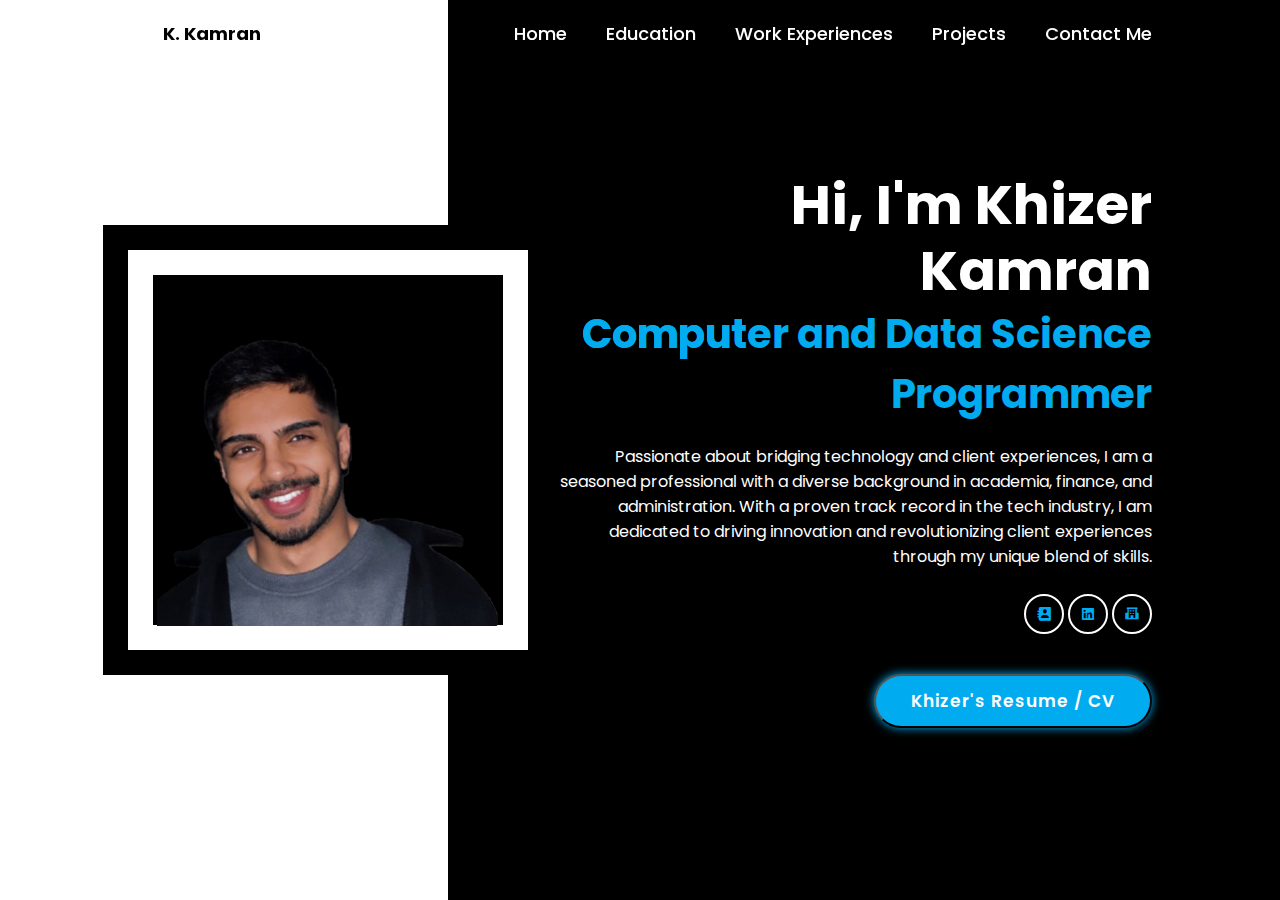
<file: index.html>
<!DOCTYPE html>

<html lang="en">
    <head>
        <meta charset="UTF-8">
        <meta http-equiv="X-UA-Compatible" content="IE=edge">
        <meta name="viewport" content="width=device-width, initial-scale=1.0">
        <link href="https://cdn.jsdelivr.net/npm/bootstrap@5.2.3/dist/css/bootstrap.min.css" rel="stylesheet" integrity="sha384-rbsA2VBKQhggwzxH7pPCaAqO46MgnOM80zW1RWuH61DGLwZJEdK2Kadq2F9CUG65" crossorigin="anonymous">
        <script src="https://cdn.jsdelivr.net/npm/bootstrap@5.2.3/dist/js/bootstrap.bundle.min.js" integrity="sha384-kenU1KFdBIe4zVF0s0G1M5b4hcpxyD9F7jL+jjXkk+Q2h455rYXK/7HAuoJl+0I4" crossorigin="anonymous"></script>
        <link href="styles.css" rel="stylesheet">
        <link href="https://unpkg.com/boxicons@2.1.4/css/boxicons.min.css" rel="stylesheet">
        <title>Khizer Kamran's Computer and Data Science Portfolio</title>
    </head>
    <body>
        <header class="header">
            <a href="index.html" class="logo">K. Kamran</a>

            <nav class="navbar">
                <a href="index.html">Home</a>
                <a href="ed.html">Education</a>
                <a href="we.html">Work Experiences</a>
                <a href="p.html">Projects</a>
                <a href="cm.html">Contact Me</a>
            </nav>
        </header>

        <section class="home">
            <div class="home-image">
                <img src="img.png" alt="">
            </div>
            <div class="home-content">
                <h1>Hi, I'm Khizer Kamran</h1>
                <h3>Computer and Data Science Programmer</h3>
                <p>Passionate about bridging technology and client experiences, I am a seasoned professional with a diverse background in academia, finance, and administration. With a proven track record in the tech industry, I am dedicated to driving innovation and revolutionizing client experiences through my unique blend of skills.</p>

                <div class="home-sci">
                    <a href="cm.html" target="_blank"><i class="bx bxs-contact"></i></a>
                    <a href="https://www.linkedin.com/in/khizer-kamran/" target="_blank"><i class="bx bxl-linkedin-square"></i></a>
                    <a href="https://contacts.ucalgary.ca/info/cpsc/profiles/1-10520661" target="_blank"><i class="bx bxs-school"></i></a>
                </div>
                <button type="submit" class="btn" onclick="window.open('https://drive.google.com/file/d/1tcAn1qUkFtN829KNGlSLjPMHKMQe2ibG/view?usp=sharing')">Khizer's Resume / CV</button>
            </div>
        </section>
    </body>
</html>
</file>
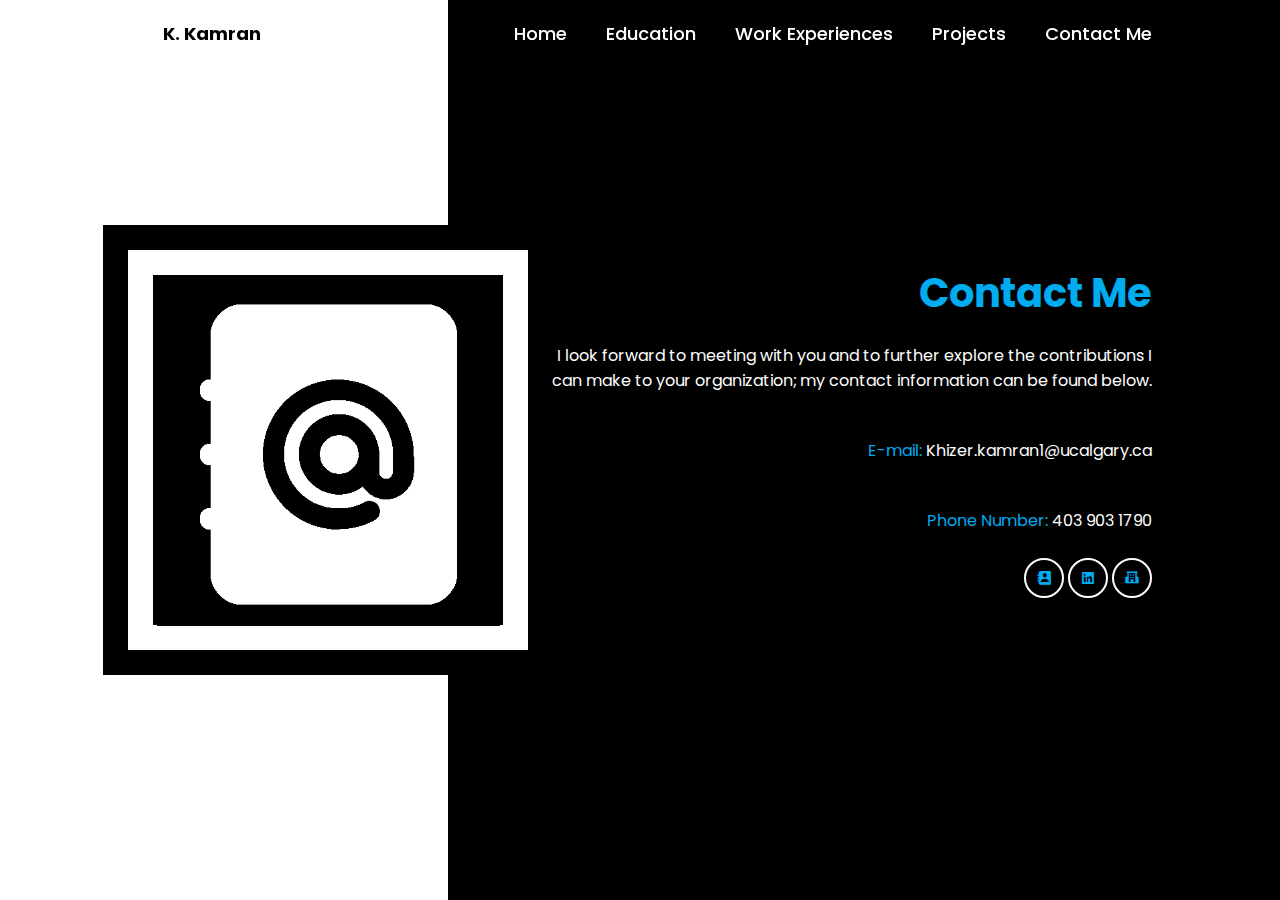
<file: cm.html>
<!DOCTYPE html>

<html lang="en">
    <head>
        <meta charset="UTF-8">
        <meta http-equiv="X-UA-Compatible" content="IE=edge">
        <meta name="viewport" content="width=device-width, initial-scale=1.0">
        <link href="https://cdn.jsdelivr.net/npm/bootstrap@5.2.3/dist/css/bootstrap.min.css" rel="stylesheet" integrity="sha384-rbsA2VBKQhggwzxH7pPCaAqO46MgnOM80zW1RWuH61DGLwZJEdK2Kadq2F9CUG65" crossorigin="anonymous">
        <script src="https://cdn.jsdelivr.net/npm/bootstrap@5.2.3/dist/js/bootstrap.bundle.min.js" integrity="sha384-kenU1KFdBIe4zVF0s0G1M5b4hcpxyD9F7jL+jjXkk+Q2h455rYXK/7HAuoJl+0I4" crossorigin="anonymous"></script>
        <link href="styles.css" rel="stylesheet">
        <link href="https://unpkg.com/boxicons@2.1.4/css/boxicons.min.css" rel="stylesheet">
        <title>Khizer Kamran's Computer and Data Science Portfolio</title>
    </head>
    <body>
        <header class="header">
            <a href="index.html" class="logo">K. Kamran</a>

            <nav class="navbar">
                <a href="index.html">Home</a>
                <a href="ed.html">Education</a>
                <a href="we.html">Work Experiences</a>
                <a href="p.html">Projects</a>
                <a href="cm.html">Contact Me</a>
            </nav>
        </header>

        <section class="home">
            <div class="home-image">
                <img src="cm.png" alt="">
            </div>
            <div class="home-content">
                <h3>Contact Me</h3>
                <p>I look forward to meeting with you and to further explore the contributions I can make to your organization; my contact information can be found below.</p>
                <br>
                <p><FONT COLOR="#00abf0">E-mail:</FONT> Khizer.kamran1@ucalgary.ca</FONT></p>
                <br>
                <p><FONT COLOR="#00abf0">Phone Number: </FONT>403 903 1790</p>
                <div class="home-sci">
                    <a href="cm.html" target="_blank"><i class="bx bxs-contact"></i></a>
                    <a href="https://www.linkedin.com/in/khizer-kamran/" target="_blank"><i class="bx bxl-linkedin-square"></i></a>
                    <a href="https://contacts.ucalgary.ca/info/cpsc/profiles/1-10520661" target="_blank"><i class="bx bxs-school"></i></a>
                </div>
            </div>
        </section>
    </body>
</html>
</file>
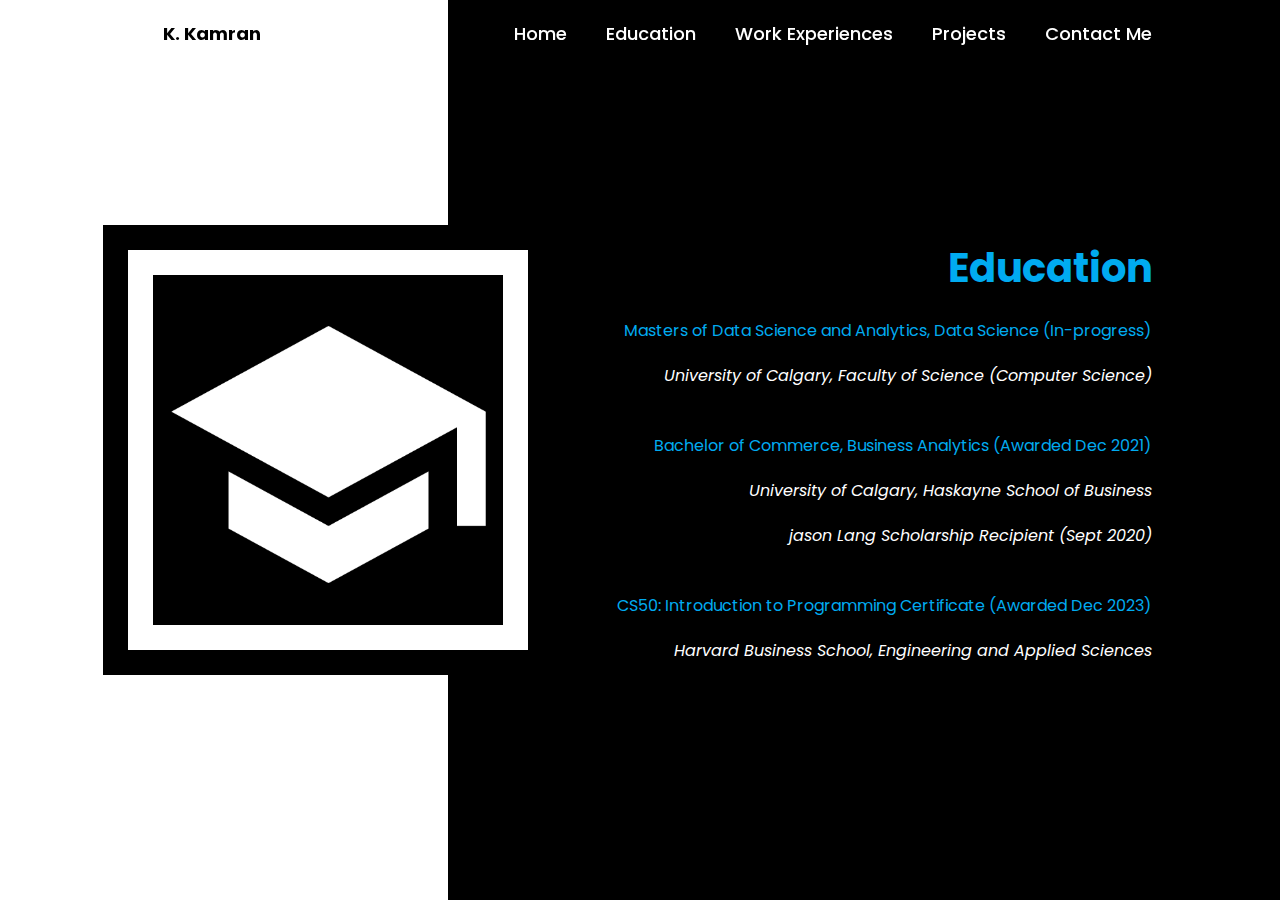
<file: ed.html>
<!DOCTYPE html>

<html lang="en">
    <head>
        <meta charset="UTF-8">
        <meta http-equiv="X-UA-Compatible" content="IE=edge">
        <meta name="viewport" content="width=device-width, initial-scale=1.0">
        <link href="https://cdn.jsdelivr.net/npm/bootstrap@5.2.3/dist/css/bootstrap.min.css" rel="stylesheet" integrity="sha384-rbsA2VBKQhggwzxH7pPCaAqO46MgnOM80zW1RWuH61DGLwZJEdK2Kadq2F9CUG65" crossorigin="anonymous">
        <script src="https://cdn.jsdelivr.net/npm/bootstrap@5.2.3/dist/js/bootstrap.bundle.min.js" integrity="sha384-kenU1KFdBIe4zVF0s0G1M5b4hcpxyD9F7jL+jjXkk+Q2h455rYXK/7HAuoJl+0I4" crossorigin="anonymous"></script>
        <link href="styles.css" rel="stylesheet">
        <link href="https://unpkg.com/boxicons@2.1.4/css/boxicons.min.css" rel="stylesheet">
        <title>Khizer Kamran's Computer and Data Science Portfolio</title>
    </head>
    <body>
        <header class="header">
            <a href="index.html" class="logo">K. Kamran</a>

            <nav class="navbar">
                <a href="index.html">Home</a>
                <a href="ed.html">Education</a>
                <a href="we.html">Work Experiences</a>
                <a href="p.html">Projects</a>
                <a href="cm.html">Contact Me</a>
            </nav>
        </header>

        <section class="home">
            <div class="home-image">
                <img src="education.png" alt="">
            </div>
            <div class="home-content">
                <h3>Education</h3>
                <p><FONT COLOR="#00abf0">Masters of Data Science and Analytics, Data Science (In-progress)</FONT></p>
                <p><em>University of Calgary, Faculty of Science (Computer Science)</em></p>
                <br>
                <p><FONT COLOR="#00abf0">Bachelor of Commerce, Business Analytics (Awarded Dec 2021)</FONT></p>
                <p><em>University of Calgary, Haskayne School of Business</em></p>
                <p><em>jason Lang Scholarship Recipient (Sept 2020)</em></p>
                <br>
                <p><FONT COLOR="#00abf0">CS50: Introduction to Programming Certificate (Awarded Dec 2023)</FONT></p>
                <p><em>Harvard Business School, Engineering and Applied Sciences</em></p>
            </div>
        </section>
    </body>
</html>
</file>
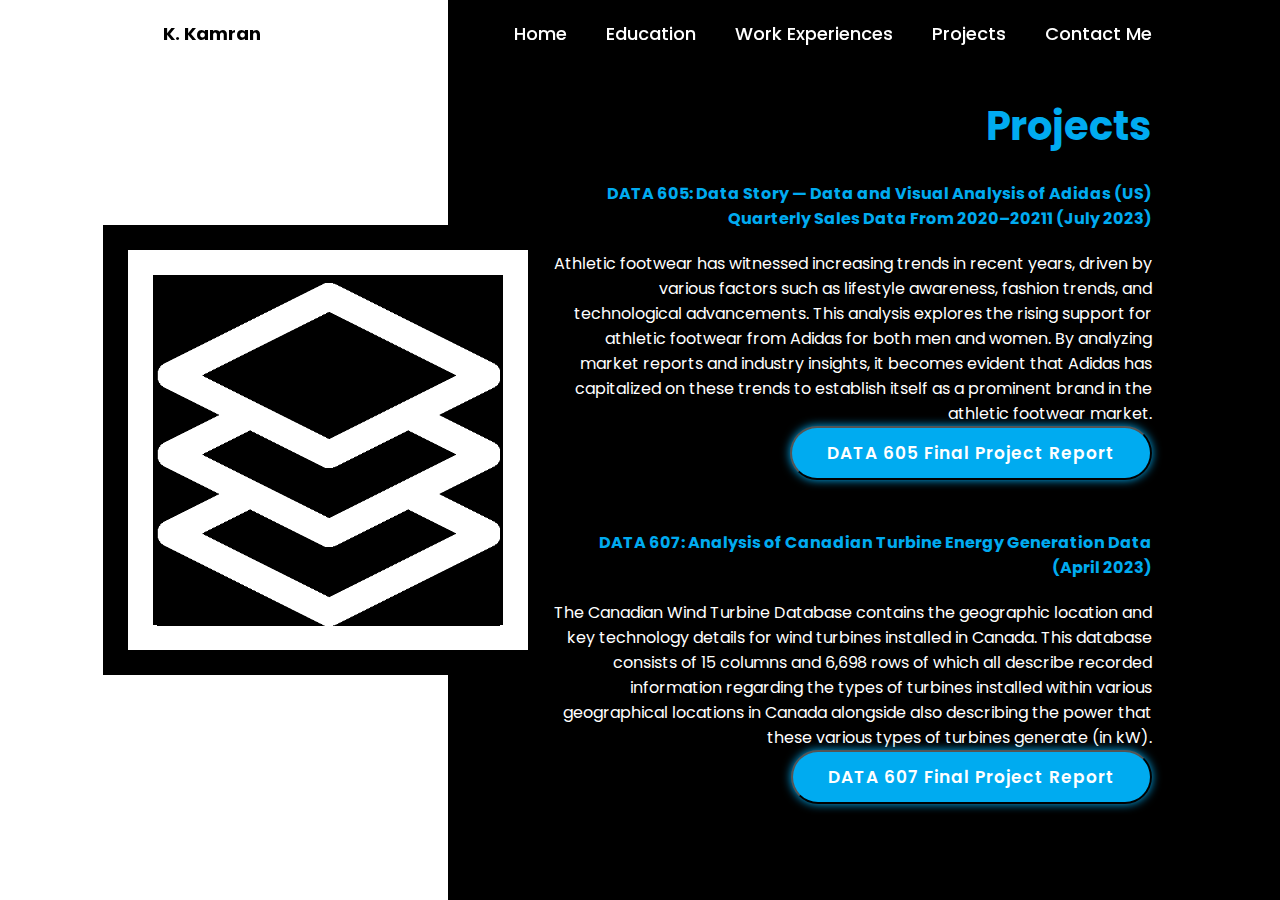
<file: p.html>
<!DOCTYPE html>

<html lang="en">
    <head>
        <meta charset="UTF-8">
        <meta http-equiv="X-UA-Compatible" content="IE=edge">
        <meta name="viewport" content="width=device-width, initial-scale=1.0">
        <link href="https://cdn.jsdelivr.net/npm/bootstrap@5.2.3/dist/css/bootstrap.min.css" rel="stylesheet" integrity="sha384-rbsA2VBKQhggwzxH7pPCaAqO46MgnOM80zW1RWuH61DGLwZJEdK2Kadq2F9CUG65" crossorigin="anonymous">
        <script src="https://cdn.jsdelivr.net/npm/bootstrap@5.2.3/dist/js/bootstrap.bundle.min.js" integrity="sha384-kenU1KFdBIe4zVF0s0G1M5b4hcpxyD9F7jL+jjXkk+Q2h455rYXK/7HAuoJl+0I4" crossorigin="anonymous"></script>
        <link href="styles.css" rel="stylesheet">
        <link href="https://unpkg.com/boxicons@2.1.4/css/boxicons.min.css" rel="stylesheet">
        <title>Khizer Kamran's Computer and Data Science Portfolio</title>
    </head>
    <body>
        <header class="header">
            <a href="index.html" class="logo">K. Kamran</a>

            <nav class="navbar">
                <a href="index.html">Home</a>
                <a href="ed.html">Education</a>
                <a href="we.html">Work Experiences</a>
                <a href="p.html">Projects</a>
                <a href="cm.html">Contact Me</a>
            </nav>
        </header>

        <section class="home">
            <div class="home-image">
                <img src="p.png" alt="">
            </div>
            <div class="home-content">
                <h3>Projects</h3>
                <br>
                <h4><FONT COLOR="#00abf0">DATA 605: Data Story — Data and Visual Analysis of Adidas (US) Quarterly Sales Data From 2020–20211 (July 2023)</FONT></h4>
                <p>Athletic footwear has witnessed increasing trends in recent years, driven by various factors such as lifestyle awareness, fashion trends, and technological advancements. This analysis explores the rising support for athletic footwear from Adidas for both men and women. By analyzing market reports and industry insights, it becomes evident that Adidas has capitalized on these trends to establish itself as a prominent brand in the athletic footwear market.</p>
                <button type="submit" class="btn" onclick="window.open('https://medium.com/@kizrealsmooth/data-story-data-and-visual-analysis-of-adidas-usa-quarterly-sales-data-from-2020-2021-e0f102ec4caa')">DATA 605 Final Project Report</button>
                <br>
                <br>
                <br>
                <h4><FONT COLOR="#00abf0">DATA 607: Analysis of Canadian Turbine Energy Generation Data (April 2023)</FONT></h4>
                <p>The Canadian Wind Turbine Database contains the geographic location and key technology details for wind turbines installed in Canada. This database consists of 15 columns and 6,698 rows of which all describe recorded information regarding the types of turbines installed within various geographical locations in Canada alongside also describing the power that these various types of turbines generate (in kW).</p>
                <button type="submit" class="btn" onclick="window.open('https://colab.research.google.com/drive/17_8iqVcYOCe2qcnpGpcw0IFPQ3-YddsD')">DATA 607 Final Project Report</button>
                </div>
        </section>
    </body>
</html>
</file>
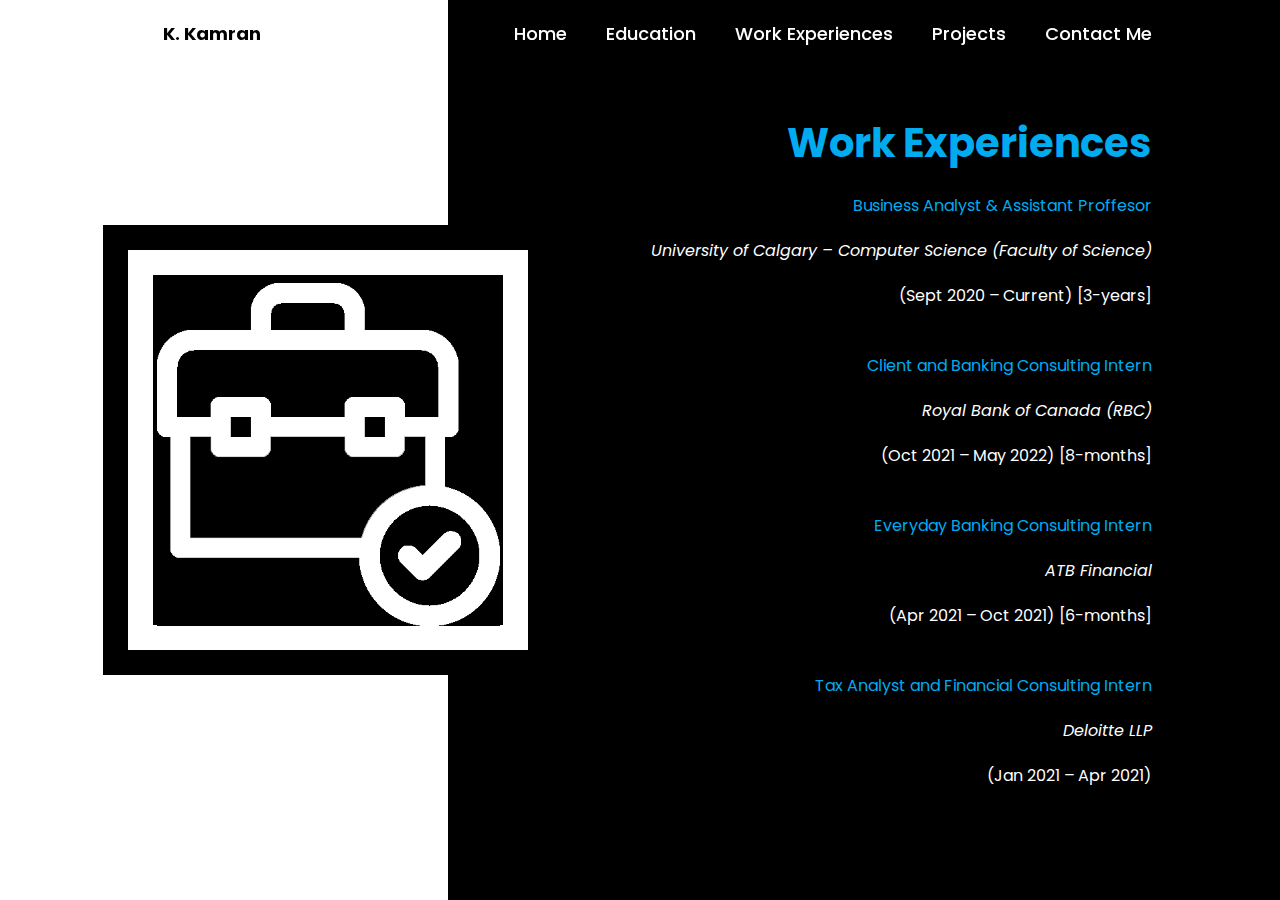
<file: we.html>
<!DOCTYPE html>

<html lang="en">
    <head>
        <meta charset="UTF-8">
        <meta http-equiv="X-UA-Compatible" content="IE=edge">
        <meta name="viewport" content="width=device-width, initial-scale=1.0">
        <link href="https://cdn.jsdelivr.net/npm/bootstrap@5.2.3/dist/css/bootstrap.min.css" rel="stylesheet" integrity="sha384-rbsA2VBKQhggwzxH7pPCaAqO46MgnOM80zW1RWuH61DGLwZJEdK2Kadq2F9CUG65" crossorigin="anonymous">
        <script src="https://cdn.jsdelivr.net/npm/bootstrap@5.2.3/dist/js/bootstrap.bundle.min.js" integrity="sha384-kenU1KFdBIe4zVF0s0G1M5b4hcpxyD9F7jL+jjXkk+Q2h455rYXK/7HAuoJl+0I4" crossorigin="anonymous"></script>
        <link href="styles.css" rel="stylesheet">
        <link href="https://unpkg.com/boxicons@2.1.4/css/boxicons.min.css" rel="stylesheet">
        <title>Khizer Kamran's Computer and Data Science Portfolio</title>
    </head>
    <body>
        <header class="header">
            <a href="index.html" class="logo">K. Kamran</a>

            <nav class="navbar">
                <a href="index.html">Home</a>
                <a href="ed.html">Education</a>
                <a href="we.html">Work Experiences</a>
                <a href="p.html">Projects</a>
                <a href="cm.html">Contact Me</a>
            </nav>
        </header>

        <section class="home">
            <div class="home-image">
                <img src="job.png" alt="">
            </div>
            <div class="home-content">
                <h3>Work Experiences</h3>
                <div class="home-content">
                    <p><FONT COLOR="#00abf0">Business Analyst & Assistant Proffesor</FONT></p>
                    <p><em>University of Calgary – Computer Science (Faculty of Science)</em></p>
                    <p>(Sept 2020 – Current) [3-years]</p>
                    <br>
                    <p><FONT COLOR="#00abf0">Client and Banking Consulting Intern</FONT></p>
                    <p><em>Royal Bank of Canada (RBC)</em></p>
                    <p>(Oct 2021 – May 2022) [8-months]</p>
                    <br>
                    <p><FONT COLOR="#00abf0">Everyday Banking Consulting Intern</FONT></p>
                    <p><em>ATB Financial</em></p>
                    <p> (Apr 2021 – Oct 2021) [6-months]</p>
                    <br>
                    <p><FONT COLOR="#00abf0">Tax Analyst and Financial Consulting Intern</FONT></p>
                    <p><em>Deloitte LLP</em></p>
                    <p>(Jan 2021 – Apr 2021)</p>
                </div>
            </div>
        </section>
    </body>
</html>
</file>
<file: styles.css>
@import url('https://fonts.googleapis.com/css2?family=Poppins:wght@300;400;500;600;700;800;900&display=swap');

* {
    margin: 0;
    padding: 0;
    box-sizing: border-box;
    font-family: 'Poppins', sans-serif;
}

.header {
    position: fixed;
    top: 0;
    left: 0;
    width: 100%;
    padding: 20px 10%;
    background: transparent;
    display: flex;
    justify-content: space-between;
    align-items: center;
    z-index: 100;
}

.header a{
    font-size: 18px;
    color: #000000;
    text-decoration: none;
    font-weight: bold;
    margin-left: 35px;
    transition: 3s;
}

.header a:hover,
.header a:active {
    font-size: 18px;
    color: #00abf0;
    text-decoration: none;
    margin-left: 35px;
    transition: 3s;
}

.navbar a {
    font-size: 18px;
    color: #fff;
    text-decoration: none;
    font-weight: 500;
    margin-left: 35px;
    transition: 3s;
}

.navbar a:hover,
.navbar a.active {
    color: #00abf0;
}

.home {
    height: 100vh;
    background: linear-gradient(-90deg, #000000 65%, #fff 35%);
    display: flex;
    justify-content: space-between;
    align-items: center;
    padding: 0 10%;
}

.home-image {
    display: flex;
    justify-content: center;
    align-items: center;
    width: 400px;
    height: 400px;
    background: #000000;
    border: 25px solid #fff;
    outline: 25px solid #000000;
}

.home-image img {
    position: relative;
    bottom: -4px;
    max-width: 343px;
}

.home-content {
    max-width: 600px;
    color: #fff;
    text-align: right;
}

.home-content h1 {
    font-size: 55px;
    line-height: 1.2;
}

.home-content h3 {
    font-size: 40px;
    color: #00abf0;
    background-image: linear-gradient(#00abf0, #00abf0);
    background-repeat: no-repeat;
    -webkit-background-clip: text;
    background-position: -410px 0;
}

.home-content p {
    font-size: 16px;
    margin-top: 20px;
}

.home-sci {
    margin: 25px 0 40px;
}

.home-sci a {
    display: inline-flex;
    justify-content: center;
    align-items: center;
    width: 40px;
    height: 40px;
    background: transparent;
    border: 2px solid #fff;
    border-radius: 50%;
    color: #00abf0;
    text-decoration: none;
    transition: 5s;
}

.home-sci a:hover{
    background: #00abf0;
    color: #fff;
    border-color: #00abf0;
    box-shadow: 0 0 10px #00abf0;
}

.btn {
    padding: 12px 35px;
    background: #00abf0;
    border-radius: 40px;
    font-size: 17px;
    color: #fff;
    text-decoration: none;
    font-weight: 600;
    letter-spacing: 1px;
    box-shadow: 0 0 10px #00abf0;
    transition: 5s;
}

.btn hover {
    box-shadow: none;
}
</file>
